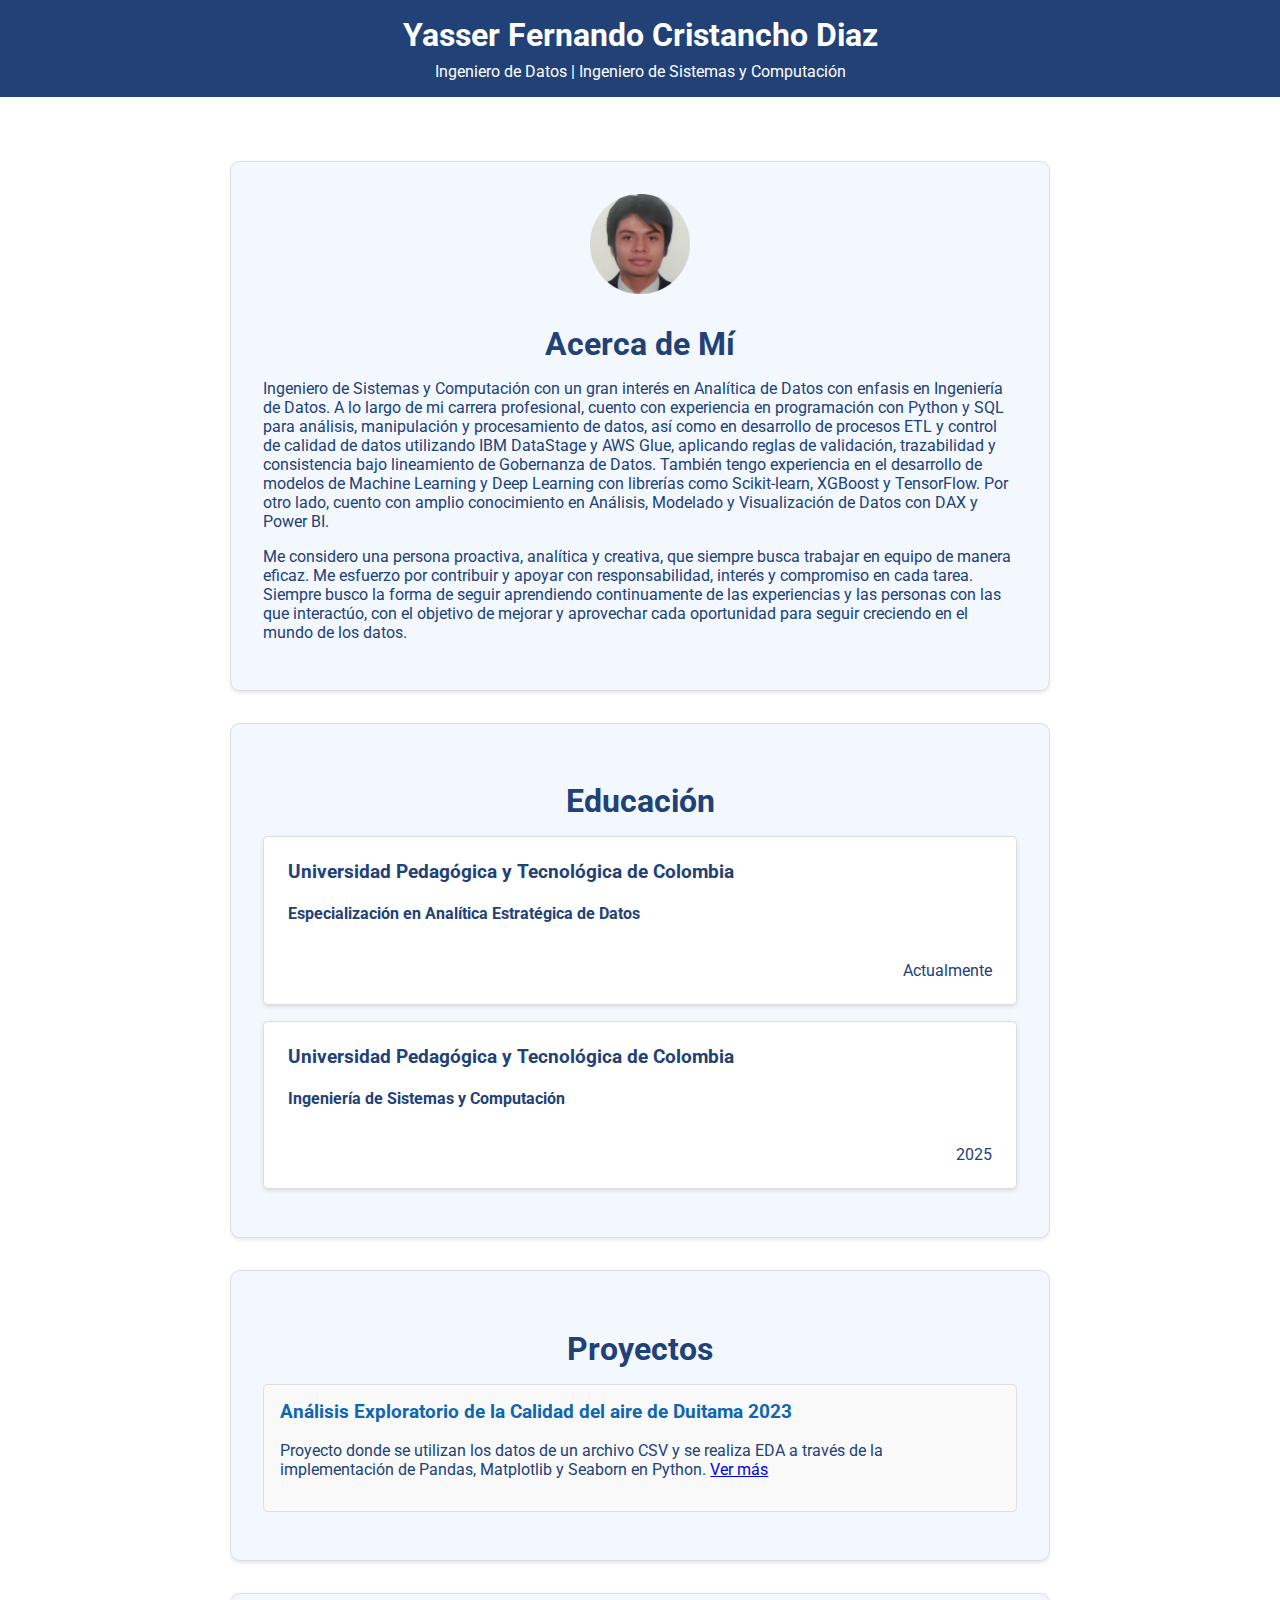
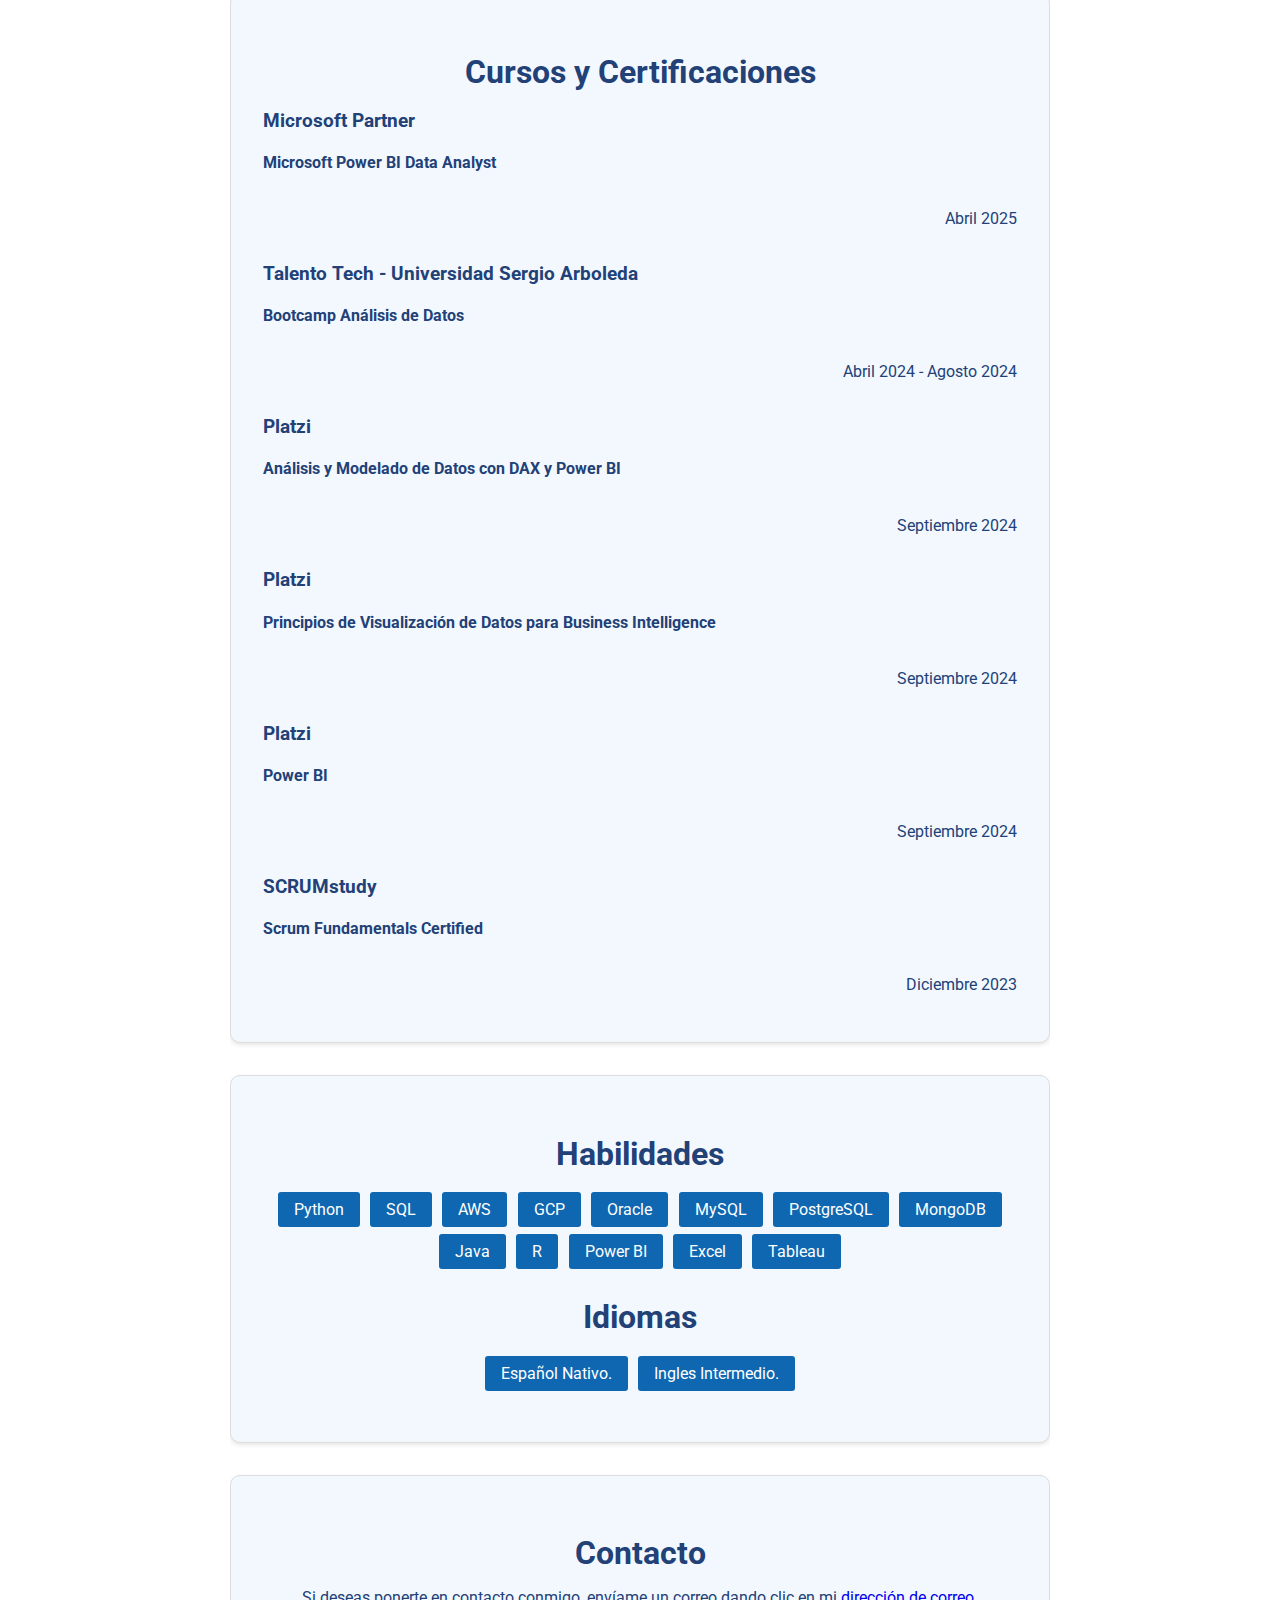
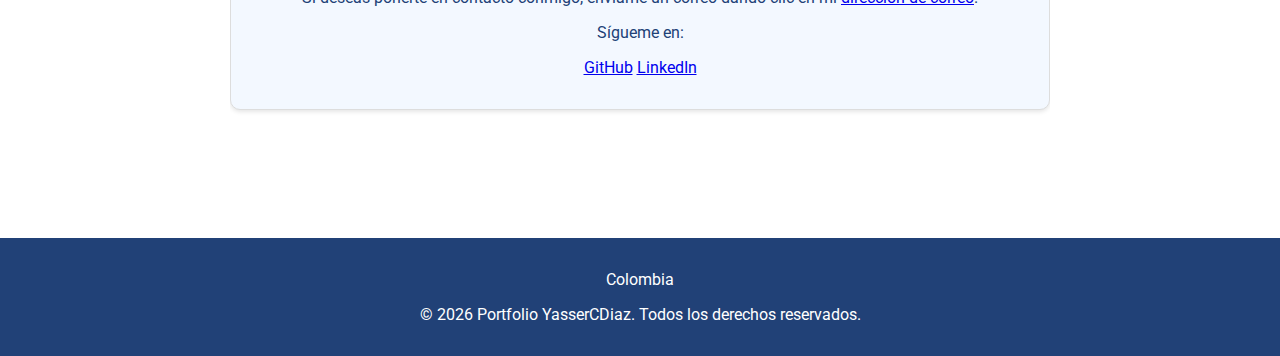
<file: index.html>
<!doctype html>
<html lang="es">
  <head>
    <meta charset="UTF-8" />
    <meta name="viewport" content="width=device-width, initial-scale=1.0" />
    <title>YasserCDiaz Portafolio</title>
    <link rel="icon" href="assets/img/icon.png" />
    <link
      href="https://fonts.googleapis.com/css2?family=Roboto:wght@400;700&display=swap"
      rel="stylesheet"
    />
    <link rel="stylesheet" href="resources/styles.css" />
    <script src="js/main.js" defer></script>
  </head>

  <body>
    <div id="header"></div>

    <main id="main-content" class="main container"></main>

    <div id="footer"></div>
  </body>
</html>
</file>
<file: resources/styles.css>
/* Estilos globales */
body {
    font-family: 'Roboto', sans-serif;
    margin: 0;
    padding: 0;
    box-sizing: border-box;
    background-color: #ffffff; /* Color de fondo */
    color: #214177; /* Color principal de texto */
}

/* Cabecera */
header {
    background: #214177; /* Color de fondo para header */
    color: #fff; /* Color de texto para header */
    padding: 1rem 0;
    text-align: center;
}

header h1 {
    margin: 0;
}

header p {
    margin: 0.5rem 0 0;
}

/* Pie de página */
footer {
    background: #214177; /* Color de fondo para footer */
    color: #fff; /* Color de texto para footer */
    text-align: center;
    padding: 1rem 0;
    margin-top: 2rem;
}

/* Estilos para la sección "About Me" */
#about-me .about-me-content {
    display: flex;
    flex-direction: column; /* Cambia a columna para centrar la imagen arriba */
    align-items: center;
    gap: 1rem; /* Espacio entre la imagen y el texto */
    text-align: center; /* Centra el texto */
}

.profile-photo {
    width: 100px; 
    height: 100px;
}

#about-me .about-me-text {
    flex: 1; /* Ocupa el espacio restante */
    max-width: 600px; /* Limita el ancho del texto */
}

/* Ajustes responsivos */
@media (max-width: 768px) {
    #about-me .about-me-content {
        text-align: center; /* Mantiene el texto centrado en pantallas pequeñas */
    }
}

/* Contenedor */
.container {
    width: 80%;
    margin: auto;
    overflow: hidden;
}

/* Secciones */
.main {
    padding: 2rem 0;
}

.section-title {
    text-align: center;
    margin-bottom: 1rem;
    font-size: 2rem;
    color: #214177; /* Color para títulos de sección */
}

.section {
    padding: 1rem 0;
}

/* Tarjetas */
.card {
    background: #F3F8FF; /* Color de fondo para cards */
    padding: 2rem;
    margin-bottom: 2rem;
    border: 1px solid #ddd;
    border-radius: 10px;
    box-shadow: 0 2px 4px rgba(0, 0, 0, 0.1);
}

/* Estilos para la sección de Educación */
#education .education-item {
    background: #fff; /* Color de fondo para items de educación */
    padding: 1.5rem;
    margin-bottom: 1rem;
    border: 1px solid #ddd;
    border-radius: 5px;
    box-shadow: 0 2px 4px rgba(0, 0, 0, 0.1);
}

#education .education-item h3 {
    margin-top: 0;
    margin-bottom: 0.5rem;
}

#education .education-item p {
    margin-bottom: 0.5rem;
}

#education .education-item p:last-child {
    margin-bottom: 0;
}

/* Proyectos */
.project {
    background: #f9f9f9;
    padding: 1rem;
    margin-bottom: 1rem;
    border: 1px solid #ddd;
    border-radius: 5px;
}

.project h3 {
    margin-top: 0;
    color: #0F67B1;
}

/* Habilidades */
.skills-list {
    list-style: none;
    padding: 0;
    text-align: center;
}

.skills-list li {
    display: inline-block;
    background: #0F67B1;
    color: #fff;
    padding: 0.5rem 1rem;
    margin: 0.2rem;
    border-radius: 3px;
}

/* Contacto */
#contact p {
    text-align: center;
}

.social-links {
    text-align: center;
}
</file>
